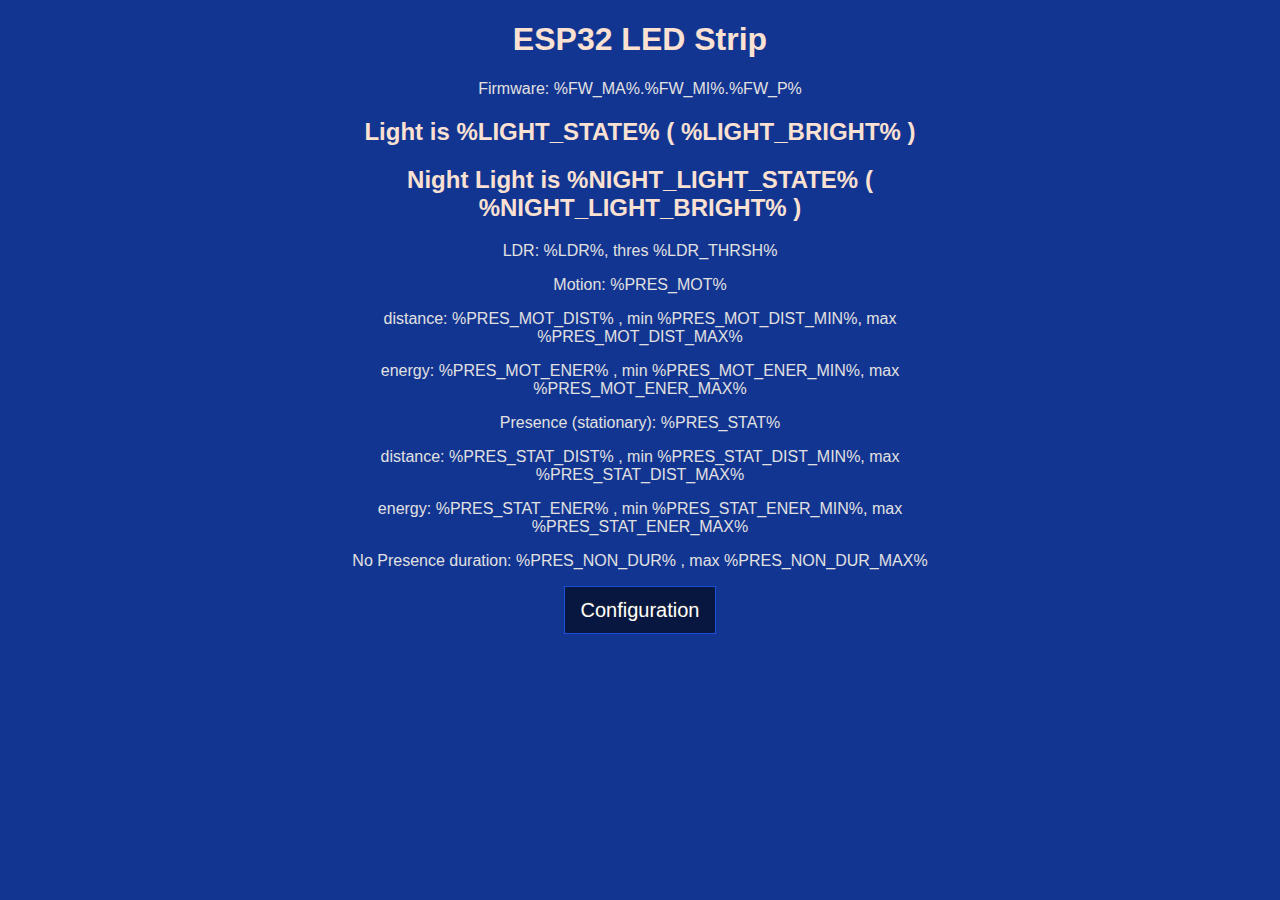
<file: LED12VESP32Base/index.html>
<!DOCTYPE html>
<html>

<head>
    <title>ESP32 LED Strip</title>
    <meta name="viewport" content="width=device-width, initial-scale=1.0">
    <link rel="stylesheet" href="style.css">
    <link rel="icon" href="data:,">
</head>

<body>
    <script>
        function configButton() {
            setTimeout(function () { window.open("config.html", "_self"); }, 300);
        }
    </script>

    <h1>ESP32 LED Strip</h1>
    <p>Firmware: %FW_MA%.%FW_MI%.%FW_P%</p>
    <h2>Light is %LIGHT_STATE% ( %LIGHT_BRIGHT% )</h2>
    <h2>Night Light is %NIGHT_LIGHT_STATE% ( %NIGHT_LIGHT_BRIGHT% )</h2>
    <p>LDR: %LDR%, thres %LDR_THRSH% </p>
    <p>Motion: %PRES_MOT%</p>
    <p> distance: %PRES_MOT_DIST% , min %PRES_MOT_DIST_MIN%, max %PRES_MOT_DIST_MAX% </p>
    <p> energy: %PRES_MOT_ENER% , min %PRES_MOT_ENER_MIN%, max %PRES_MOT_ENER_MAX% </p>
    <p>Presence (stationary): %PRES_STAT%</p>
    <p> distance: %PRES_STAT_DIST% , min %PRES_STAT_DIST_MIN%, max %PRES_STAT_DIST_MAX% </p>
    <p> energy: %PRES_STAT_ENER% , min %PRES_STAT_ENER_MIN%, max %PRES_STAT_ENER_MAX% </p>
    <p>No Presence duration: %PRES_NON_DUR% , max %PRES_NON_DUR_MAX% </p>
    <button onclick="configButton()">Configuration</button>
</body>

</html>
</file>
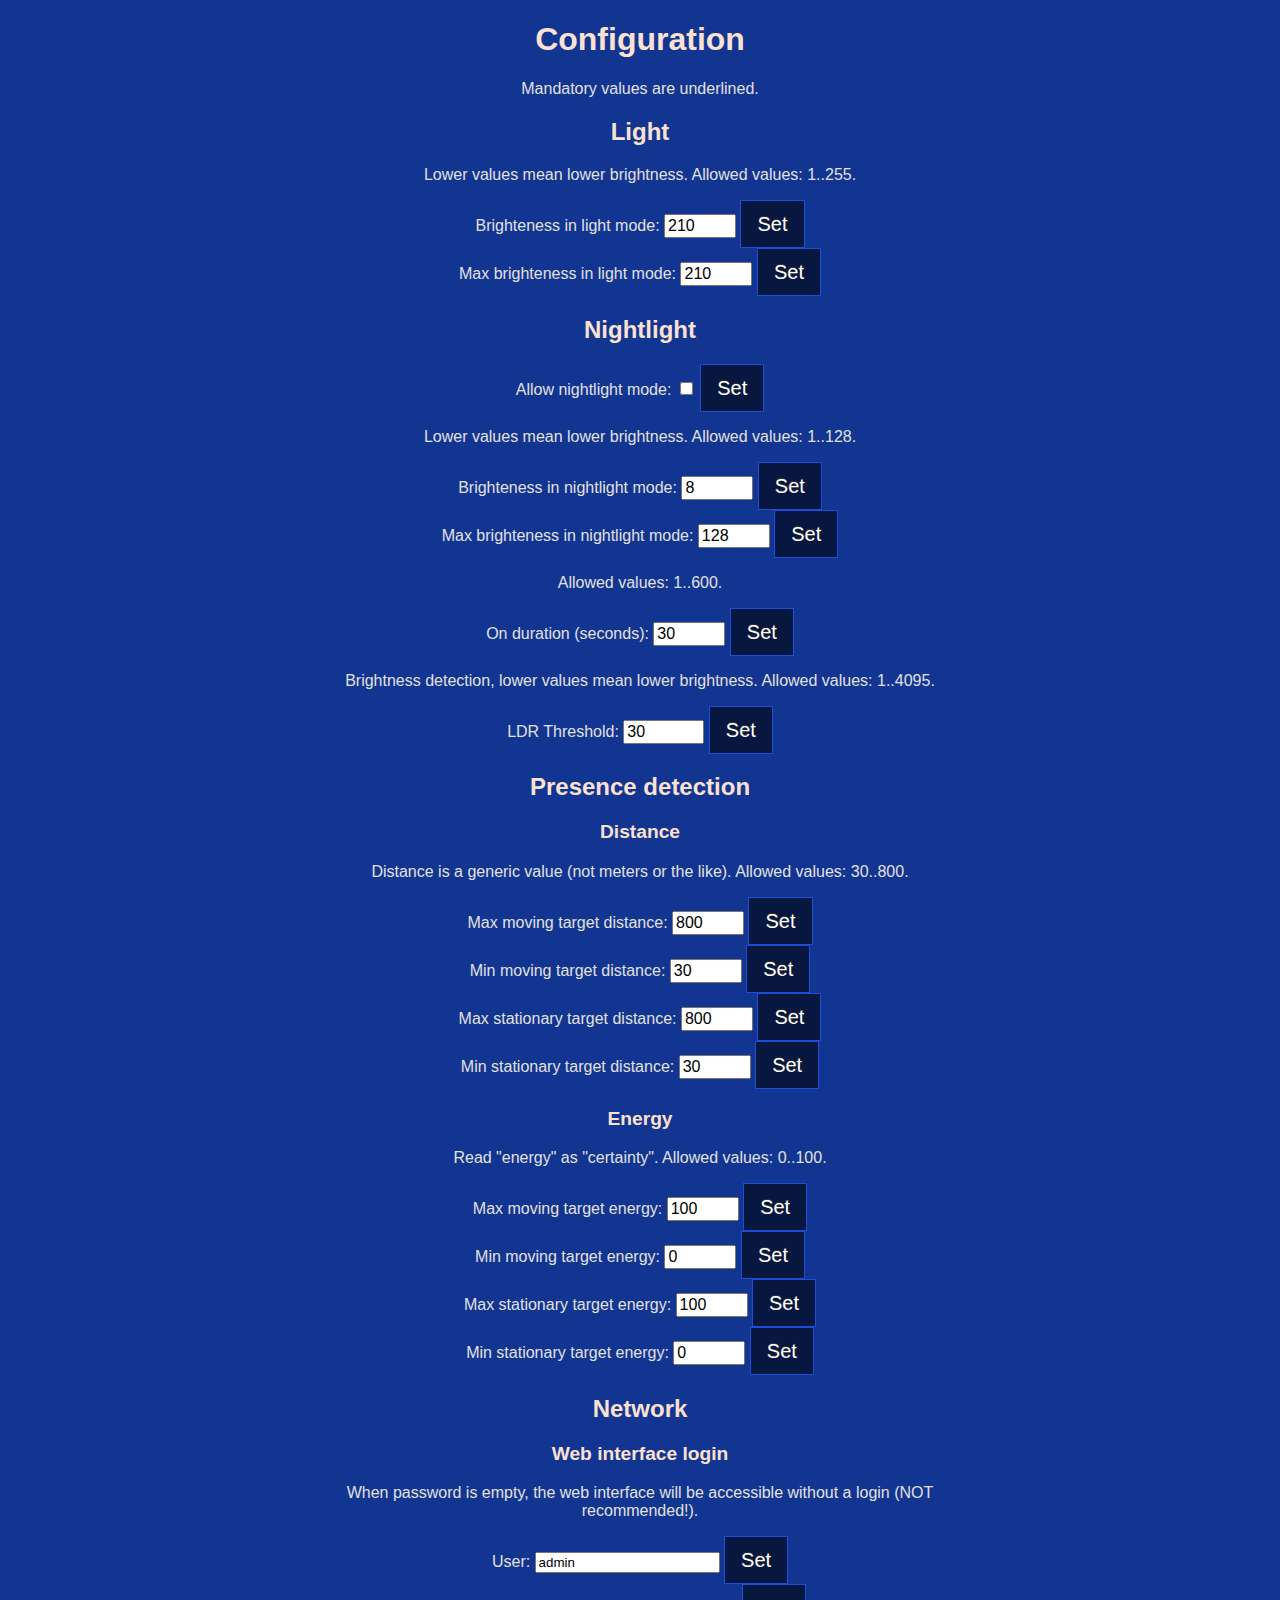
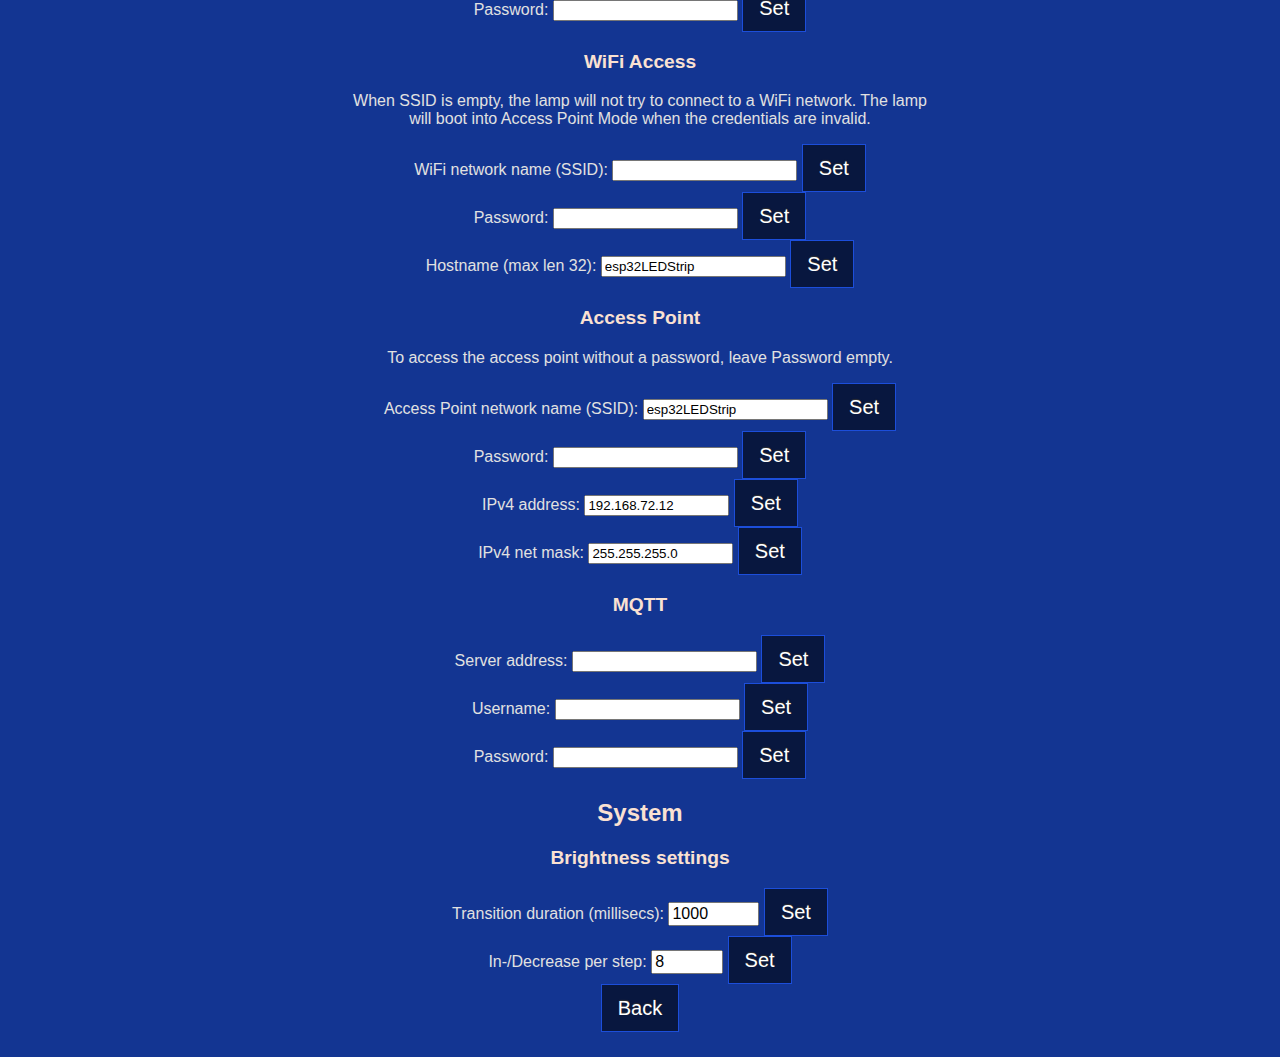
<file: LED12VESP32Base/config.html>
<!DOCTYPE html>
<html lang="en">
<!-- -->
<!-- THIS FILE IS GENERATED BY generate_html.py-->
<!-- -->
<!-- MAKE ANY CHANGES THERE, OTHERWISE THEY WILL BE LOST ON THE NEXT RUN!-->
<!-- -->

<head>
    <title>ESP32 LED Strip Configuration</title>
    <meta name="viewport" content="width=device-width, initial-scale=1.0">
    <link rel="stylesheet" href="style.css">
    <link rel="icon" href="data:,">
</head>

<body>
    <script>
        function backButton() {
            setTimeout(function () { window.open("index.html", "_self"); }, 300);
        }
    </script>

    <h1>Configuration</h1>
    <p>Mandatory values are underlined.</p>
    <div class="category">
        <h2>Light</h2>
        <div class="group">
            <p>Lower values mean lower brightness. Allowed values: 1..255.</p>
            <div title="default: 210">
                <form action="/v1/post" method="post">
                    <label for="obr">Brighteness in light mode: </label>
                    <input type="number" id="obr" name="obr" min="1" max="255" step="1" inputmode="decimal" value="210">
                    <button name="bobr" value="1">Set</button>
                </form>
            </div>
            <div title="default: 210">
                <form action="/v1/post" method="post">
                    <label for="mbr">Max brighteness in light mode: </label>
                    <input type="number" id="mbr" name="mbr" min="1" max="255" step="1" inputmode="decimal" value="210">
                    <button name="bmbr" value="1">Set</button>
                </form>
            </div>
        </div>
    </div>

    <div class="category">
        <h2>Nightlight</h2>
        <div class="group">
            <div title="default: True">
                <form action="/v1/post" method="post">
                    <label for="alnl">Allow nightlight mode: </label>
                    <input type="checkbox" id="alnl" name="alnl">
                    <button name="balnl" value="1">Set</button>
                </form>
            </div>
        </div>
        <div class="group">
            <p>Lower values mean lower brightness. Allowed values: 1..128.</p>
            <div title="default: 8">
                <form action="/v1/post" method="post">
                    <label for="mnlb">Brighteness in nightlight mode: </label>
                    <input type="number" id="mnlb" name="mnlb" min="1" max="128" step="1" inputmode="decimal" value="8">
                    <button name="bmnlb" value="1">Set</button>
                </form>
            </div>
            <div title="default: 128">
                <form action="/v1/post" method="post">
                    <label for="nlbr">Max brighteness in nightlight mode: </label>
                    <input type="number" id="nlbr" name="nlbr" min="1" max="128" step="1" inputmode="decimal"
                        value="128">
                    <button name="bnlbr" value="1">Set</button>
                </form>
            </div>
        </div>
        <div class="group">
            <p>Allowed values: 1..600.</p>
            <div title="default: 30">
                <form action="/v1/post" method="post">
                    <label for="odu">On duration (seconds): </label>
                    <input type="number" id="odu" name="odu" min="1" max="600" step="1" inputmode="decimal" value="30">
                    <button name="bodu" value="1">Set</button>
                </form>
            </div>
        </div>
        <div class="group">
            <p>Brightness detection, lower values mean lower brightness. Allowed values: 1..4095.</p>
            <div title="default: 30">
                <form action="/v1/post" method="post">
                    <label for="nllt">LDR Threshold: </label>
                    <input type="number" id="nllt" name="nllt" min="1" max="4095" step="1" inputmode="decimal"
                        value="30">
                    <button name="bnllt" value="1">Set</button>
                </form>
            </div>
        </div>
    </div>

    <div class="category">
        <h2>Presence detection</h2>
        <div class="group">
            <h3>Distance</h3>
            <p>Distance is a generic value (not meters or the like). Allowed values: 30..800.</p>
            <div title="default: 800">
                <form action="/v1/post" method="post">
                    <label for="mamd">Max moving target distance: </label>
                    <input type="number" id="mamd" name="mamd" min="30" max="800" step="1" inputmode="decimal"
                        value="800">
                    <button name="bmamd" value="1">Set</button>
                </form>
            </div>
            <div title="default: 30">
                <form action="/v1/post" method="post">
                    <label for="mimd">Min moving target distance: </label>
                    <input type="number" id="mimd" name="mimd" min="30" max="800" step="1" inputmode="decimal"
                        value="30">
                    <button name="bmimd" value="1">Set</button>
                </form>
            </div>
            <div title="default: 800">
                <form action="/v1/post" method="post">
                    <label for="masd">Max stationary target distance: </label>
                    <input type="number" id="masd" name="masd" min="30" max="800" step="1" inputmode="decimal"
                        value="800">
                    <button name="bmasd" value="1">Set</button>
                </form>
            </div>
            <div title="default: 30">
                <form action="/v1/post" method="post">
                    <label for="misd">Min stationary target distance: </label>
                    <input type="number" id="misd" name="misd" min="30" max="800" step="1" inputmode="decimal"
                        value="30">
                    <button name="bmisd" value="1">Set</button>
                </form>
            </div>
        </div>
        <div class="group">
            <h3>Energy</h3>
            <p>Read "energy" as "certainty". Allowed values: 0..100.</p>
            <div title="default: 100">
                <form action="/v1/post" method="post">
                    <label for="mame">Max moving target energy: </label>
                    <input type="number" id="mame" name="mame" min="0" max="100" step="1" inputmode="decimal"
                        value="100">
                    <button name="bmame" value="1">Set</button>
                </form>
            </div>
            <div title="default: 0">
                <form action="/v1/post" method="post">
                    <label for="mime">Min moving target energy: </label>
                    <input type="number" id="mime" name="mime" min="0" max="100" step="1" inputmode="decimal" value="0">
                    <button name="bmime" value="1">Set</button>
                </form>
            </div>
            <div title="default: 100">
                <form action="/v1/post" method="post">
                    <label for="mase">Max stationary target energy: </label>
                    <input type="number" id="mase" name="mase" min="0" max="100" step="1" inputmode="decimal"
                        value="100">
                    <button name="bmase" value="1">Set</button>
                </form>
            </div>
            <div title="default: 0">
                <form action="/v1/post" method="post">
                    <label for="mise">Min stationary target energy: </label>
                    <input type="number" id="mise" name="mise" min="0" max="100" step="1" inputmode="decimal" value="0">
                    <button name="bmise" value="1">Set</button>
                </form>
            </div>
        </div>
    </div>

    <div class="category">
        <h2>Network</h2>
        <div class="group">
            <h3>Web interface login</h3>
            <p>When password is empty, the web interface will be accessible without a login (NOT recommended!).</p>
            <div title="default: admin">
                <form action="/v1/post" method="post">
                    <label class="required" for="waun">User: </label>
                    <input type="text" required id="waun" name="waun" value="admin">
                    <button name="bwaun" value="1">Set</button>
                </form>
            </div>
            <div title="default: lamp">
                <form action="/v1/post" method="post">
                    <label for="wapw">Password: </label>
                    <input type="password" id="wapw" name="wapw" autocomplete="off" spellcheck="false">
                    <button name="bwapw" value="1">Set</button>
                </form>
            </div>
        </div>
        <div class="group">
            <h3>WiFi Access</h3>
            <p>When SSID is empty, the lamp will not try to connect to a WiFi network. The lamp will boot into Access
                Point Mode when the credentials are invalid.</p>
            <div title="default: ">
                <form action="/v1/post" method="post">
                    <label for="wsss">WiFi network name (SSID): </label>
                    <input type="text" id="wsss" name="wsss" value="">
                    <button name="bwsss" value="1">Set</button>
                </form>
            </div>
            <div title="default: ">
                <form action="/v1/post" method="post">
                    <label for="wspa">Password: </label>
                    <input type="password" id="wspa" name="wspa" autocomplete="off" spellcheck="false">
                    <button name="bwspa" value="1">Set</button>
                </form>
            </div>
            <div title="default: esp32LEDStrip">
                <form action="/v1/post" method="post">
                    <label class="required" for="whon">Hostname (max len 32): </label>
                    <input type="text" required id="whon" name="whon" value="esp32LEDStrip">
                    <button name="bwhon" value="1">Set</button>
                </form>
            </div>
        </div>
        <div class="group">
            <h3>Access Point</h3>
            <p>To access the access point without a password, leave Password empty.</p>
            <div title="default: esp32LEDStrip">
                <form action="/v1/post" method="post">
                    <label class="required" for="wass">Access Point network name (SSID): </label>
                    <input type="text" required id="wass" name="wass" value="esp32LEDStrip">
                    <button name="bwass" value="1">Set</button>
                </form>
            </div>
            <div title="default: ">
                <form action="/v1/post" method="post">
                    <label for="wapa">Password: </label>
                    <input type="password" id="wapa" name="wapa" autocomplete="off" spellcheck="false">
                    <button name="bwapa" value="1">Set</button>
                </form>
            </div>
            <div title="default: 192.168.72.12">
                <form action="/v1/post" method="post">
                    <label class="required" for="waip">IPv4 address: </label>
                    <input type="text" required id="waip" name="waip" minlength="7" maxlength="15" size="15"
                        pattern="^((\d{1,2}|1\d\d|2[0-4]\d|25[0-5])\.){3}(\d{1,2}|1\d\d|2[0-4]\d|25[0-5])$"
                        value="192.168.72.12">
                    <button name="bwaip" value="1">Set</button>
                </form>
            </div>
            <div title="default: 255.255.255.0">
                <form action="/v1/post" method="post">
                    <label class="required" for="wanm">IPv4 net mask: </label>
                    <input type="text" required id="wanm" name="wanm" minlength="7" maxlength="15" size="15"
                        pattern="^((\d{1,2}|1\d\d|2[0-4]\d|25[0-5])\.){3}(\d{1,2}|1\d\d|2[0-4]\d|25[0-5])$"
                        value="255.255.255.0">
                    <button name="bwanm" value="1">Set</button>
                </form>
            </div>
        </div>
        <div class="group">
            <h3>MQTT</h3>
            <div title="default: ">
                <form action="/v1/post" method="post">
                    <label for="mqsv">Server address: </label>
                    <input type="text" id="mqsv" name="mqsv" value="">
                    <button name="bmqsv" value="1">Set</button>
                </form>
            </div>
            <div title="default: ">
                <form action="/v1/post" method="post">
                    <label for="mqus">Username: </label>
                    <input type="text" id="mqus" name="mqus" value="">
                    <button name="bmqus" value="1">Set</button>
                </form>
            </div>
            <div title="default: ">
                <form action="/v1/post" method="post">
                    <label for="mqpw">Password: </label>
                    <input type="password" id="mqpw" name="mqpw" autocomplete="off" spellcheck="false">
                    <button name="bmqpw" value="1">Set</button>
                </form>
            </div>
        </div>
    </div>

    <div class="category">
        <h2>System</h2>
        <div class="group">
            <h3>Brightness settings</h3>
            <div title="default: 1000">
                <form action="/v1/post" method="post">
                    <label for="ptdm">Transition duration (millisecs): </label>
                    <input type="number" id="ptdm" name="ptdm" min="1" max="10000" step="1" inputmode="decimal"
                        value="1000">
                    <button name="bptdm" value="1">Set</button>
                </form>
            </div>
            <div title="default: 8">
                <form action="/v1/post" method="post">
                    <label for="stbr">In-/Decrease per step: </label>
                    <input type="number" id="stbr" name="stbr" min="1" max="255" step="1" inputmode="decimal" value="8">
                    <button name="bstbr" value="1">Set</button>
                </form>
            </div>
        </div>
    </div>

    <button onclick="backButton()">Back</button>
</body>

</html>
</file>
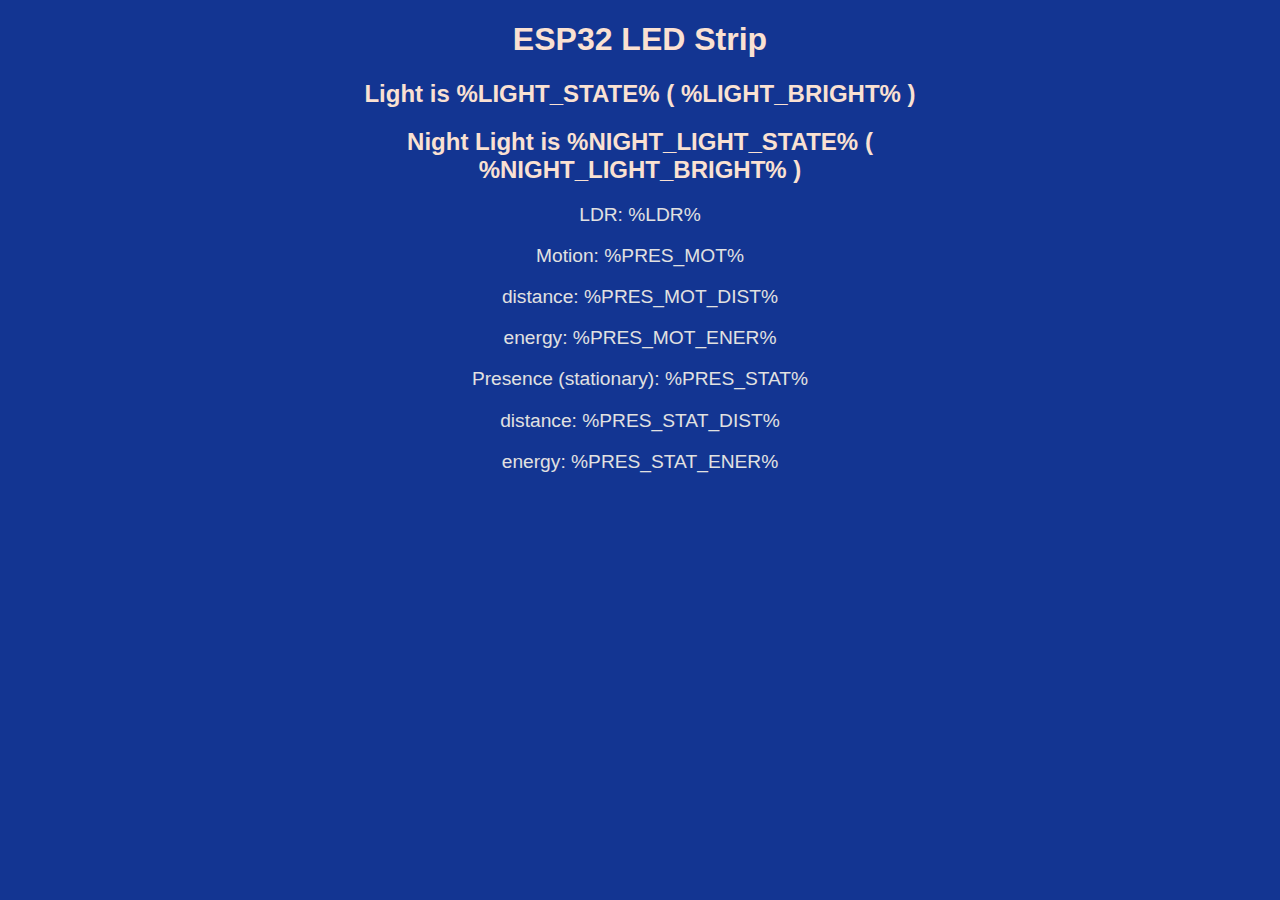
<file: LED12VESP32Base/test.html>
<!DOCTYPE html>
<html>

<head>
    <title>ESP32 LED Strip Captive Portal</title>
    <meta name="viewport" content="width=device-width, initial-scale=1.0">
    <link rel="icon" href="data:,">
    <style>
        html {
            font-family: Arial;
            display: inline-block;
            text-align: center;
        }

        h1 {
            font-size: 2.0rem;
            color: rgb(250, 225, 210);
        }

        h2 {
            font-size: 1.5rem;
            color: rgb(250, 225, 210);
        }

        p {
            font-size: 1.2rem;
            color: rgb(225, 225, 225);
        }

        body {
            max-width: 600px;
            margin: 0px auto;
            padding-bottom: 25px;
            background-color: #133592;
        }

        .switch {
            position: relative;
            display: inline-block;
            width: 120px;
            height: 68px
        }

        .switch input {
            display: none
        }

        .slider {
            position: absolute;
            top: 0;
            left: 0;
            right: 0;
            bottom: 0;
            background-color: #ccc;
            border-radius: 6px
        }

        .slider:before {
            position: absolute;
            content: "";
            height: 52px;
            width: 52px;
            left: 8px;
            bottom: 8px;
            background-color: #fff;
            -webkit-transition: .4s;
            transition: .4s;
            border-radius: 3px
        }

        input:checked+.slider {
            background-color: #b30000
        }

        input:checked+.slider:before {
            -webkit-transform: translateX(52px);
            -ms-transform: translateX(52px);
            transform: translateX(52px)
        }
    </style>
</head>

<body>
    <h1>ESP32 LED Strip</h1>
    <h2>Light is %LIGHT_STATE% ( %LIGHT_BRIGHT% )</h2>
    <h2>Night Light is %NIGHT_LIGHT_STATE% ( %NIGHT_LIGHT_BRIGHT% )</h2>
    <p>LDR: %LDR%</p>
    <p>Motion: %PRES_MOT%</p>
    <p>  distance: %PRES_MOT_DIST%</p>
    <p>  energy: %PRES_MOT_ENER%</p>
    <p>Presence (stationary): %PRES_STAT%</p>
    <p>  distance: %PRES_STAT_DIST%</p>
    <p>  energy: %PRES_STAT_ENER%</p>
</body>

</html>
</file>
<file: LED12VESP32Base/style.css>
html {
    font-family: Arial;
    display: inline-block;
    text-align: center;
}

h1 {
    font-size: 2.0rem;
    color: rgb(250, 225, 210);
}

h2 {
    font-size: 1.5rem;
    color: rgb(250, 225, 210);
}

h3 {
    font-size: 1.2rem;
    color: rgb(250, 225, 210);
}

p {
    font-size: 1.0rem;
    color: rgb(225, 225, 225);
}

label {
    font-size: 1.0rem;
    color: rgb(225, 225, 225);
}

input[type=number] {
    font-size: 1.0rem;
    color: #000000;
}

button {
    padding: .4em .8em;
    background: #08173f;
    border: thin solid #1c4eda;
    color: white;
    text-shadow: 0 -.05em .05em #333;
    font-size: 125%;
    line-height: 1.5;
}

body {
    max-width: 600px;
    margin: 0px auto;
    padding-bottom: 25px;
    background-color: #133592;
}

.switch {
    position: relative;
    display: inline-block;
    width: 120px;
    height: 68px
}

.switch input {
    display: none
}

.slider {
    position: absolute;
    top: 0;
    left: 0;
    right: 0;
    bottom: 0;
    background-color: #ccc;
    border-radius: 6px
}

.slider:before {
    position: absolute;
    content: "";
    height: 52px;
    width: 52px;
    left: 8px;
    bottom: 8px;
    background-color: #fff;
    -webkit-transition: .4s;
    transition: .4s;
    border-radius: 3px
}

input:checked+.slider {
    background-color: #b30000
}

input:checked+.slider:before {
    -webkit-transform: translateX(52px);
    -ms-transform: translateX(52px);
    transform: translateX(52px)
}
</file>
